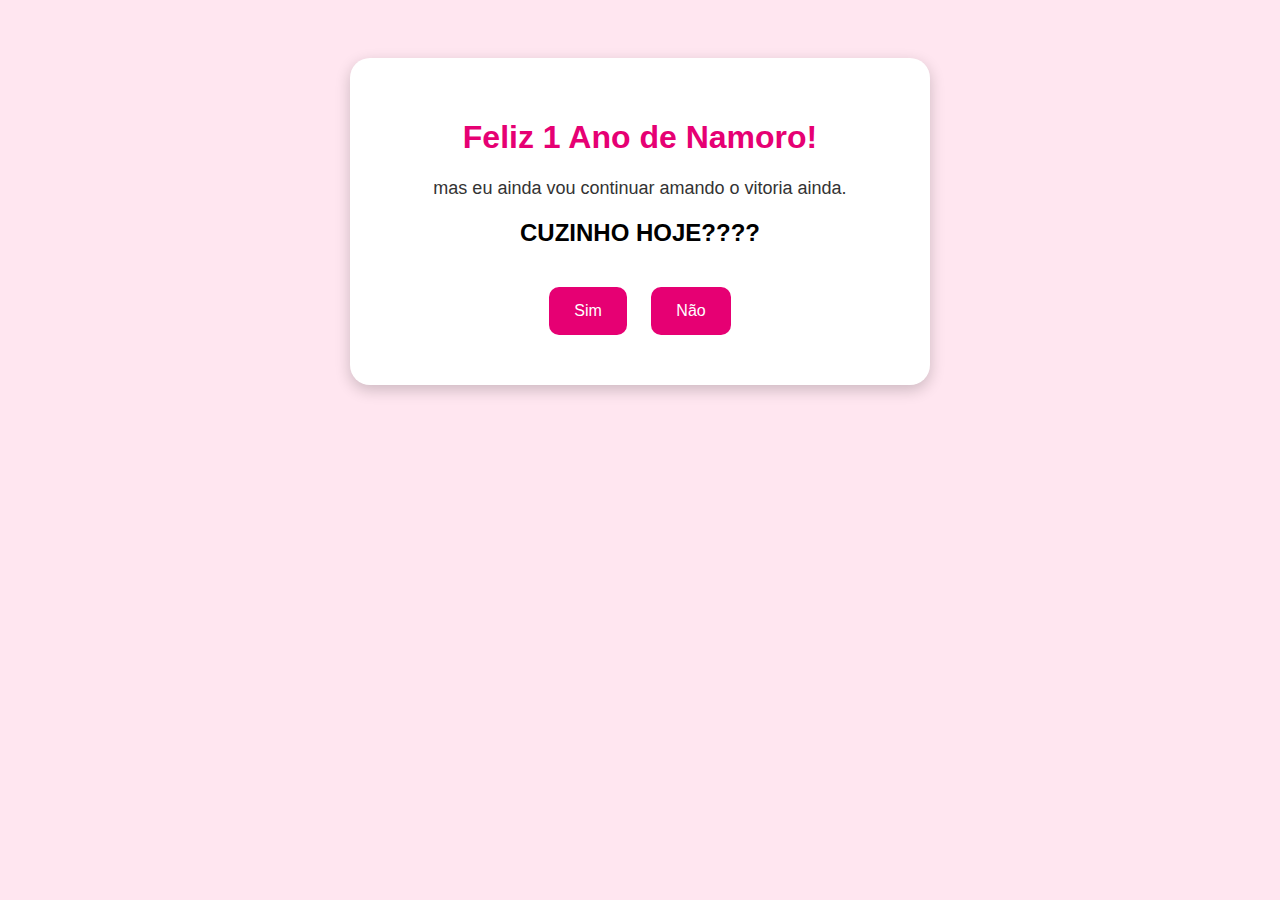
<file: index.html>
<!DOCTYPE html>
<html lang="pt-br">
<head>
  <meta charset="UTF-8">
  <meta name="viewport" content="width=device-width, initial-scale=1.0">
  <title>1 Ano de Nós</title>
  <link rel="stylesheet" href="style.css">
</head>
<body>
  <div class="card">
    <h1>Feliz 1 Ano de Namoro!</h1>
    <p>mas eu ainda vou continuar amando o vitoria ainda.</p>
    <h2>CUZINHO HOJE????</h2>
    <div class="buttons">
      <button class="btn" id="yesBtn">Sim </button>
      <button class="btn" id="noBtn">Não </button>
    </div>
  </div>
  <script src="script.js"></script>
</body>
</html>
</file>
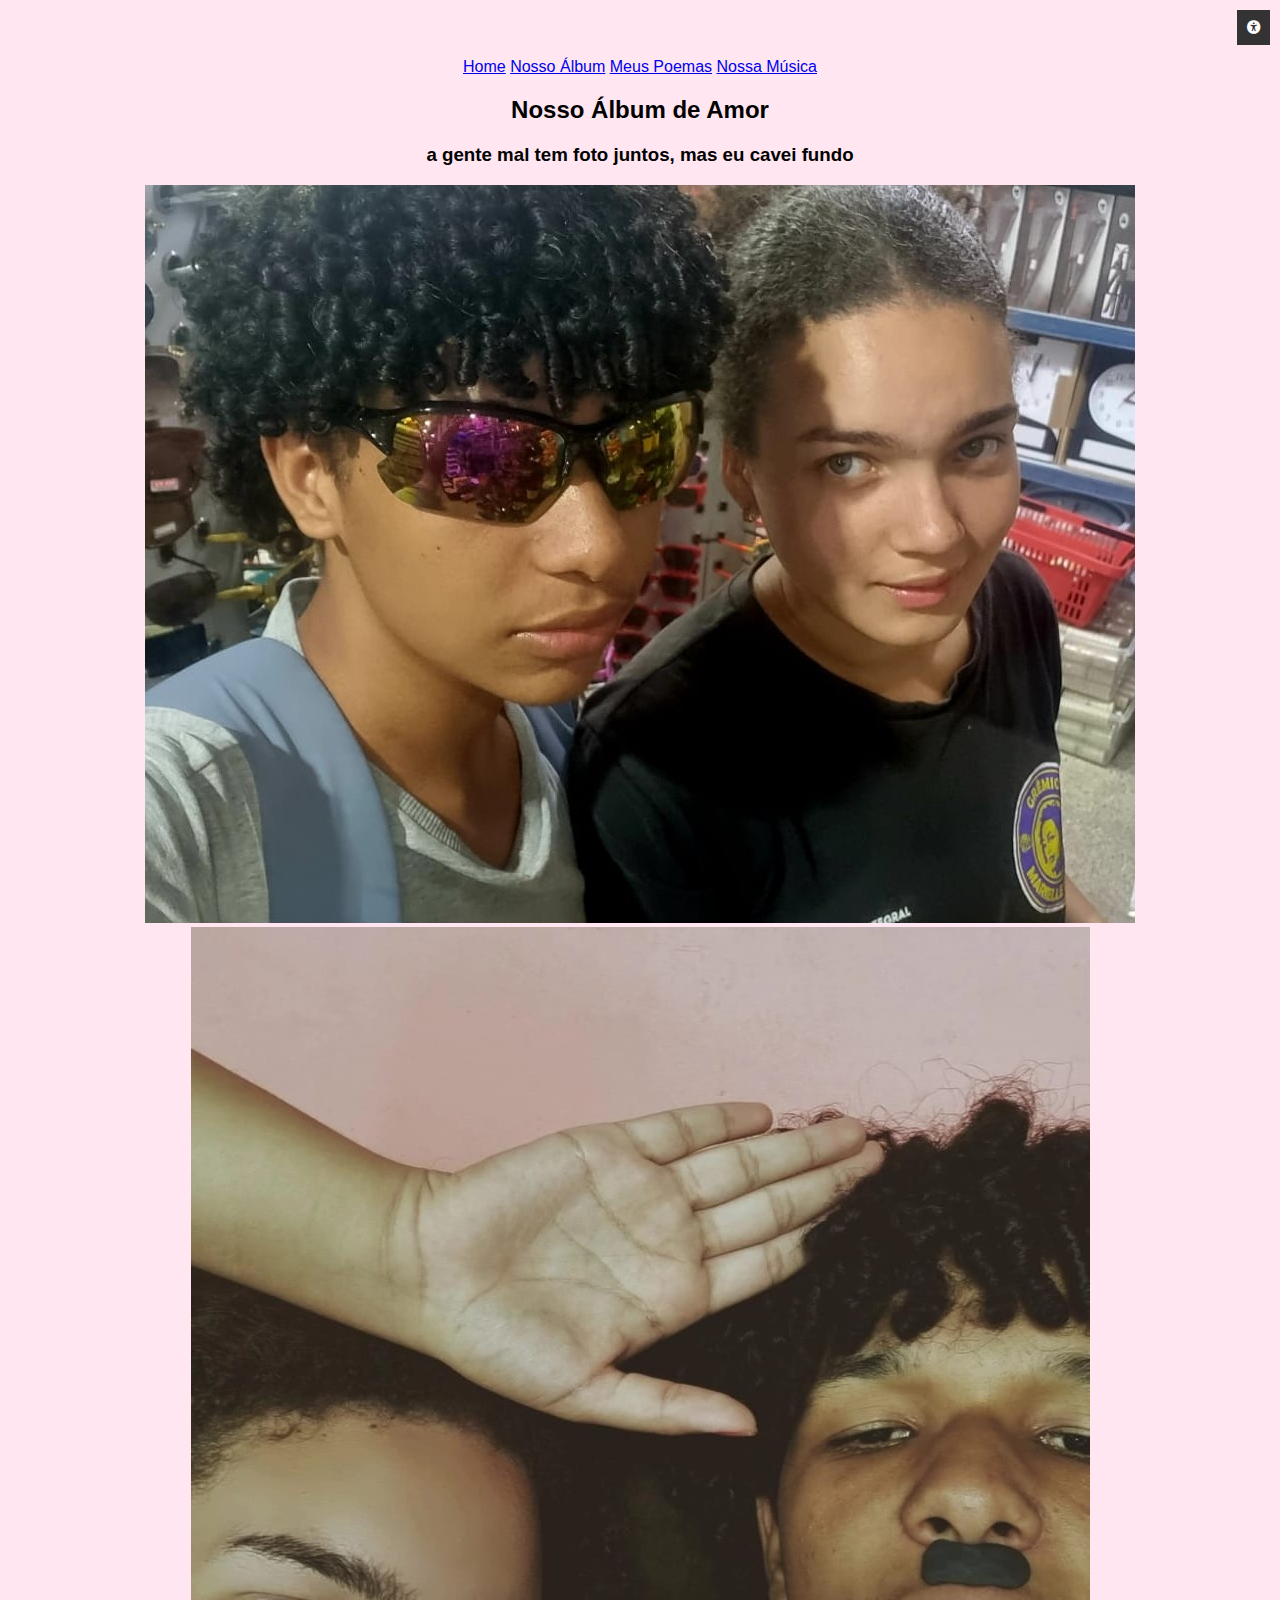
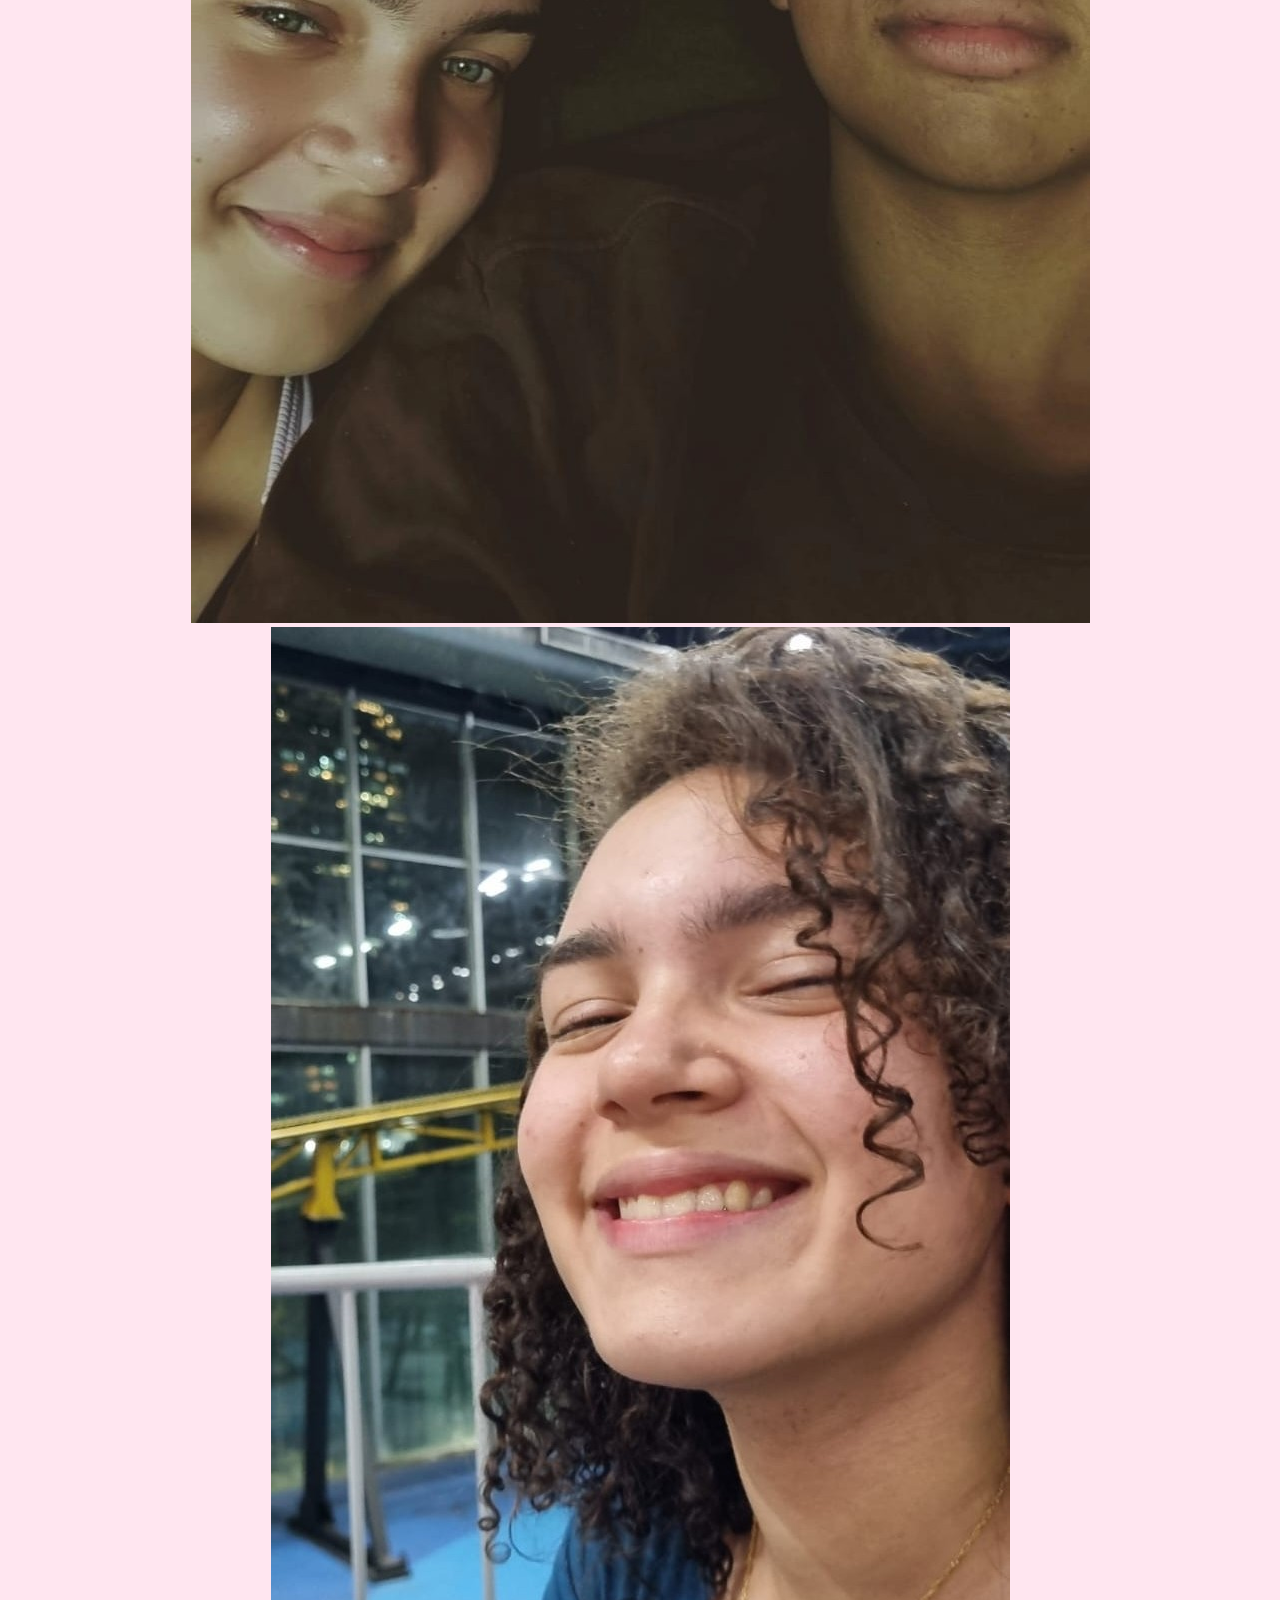
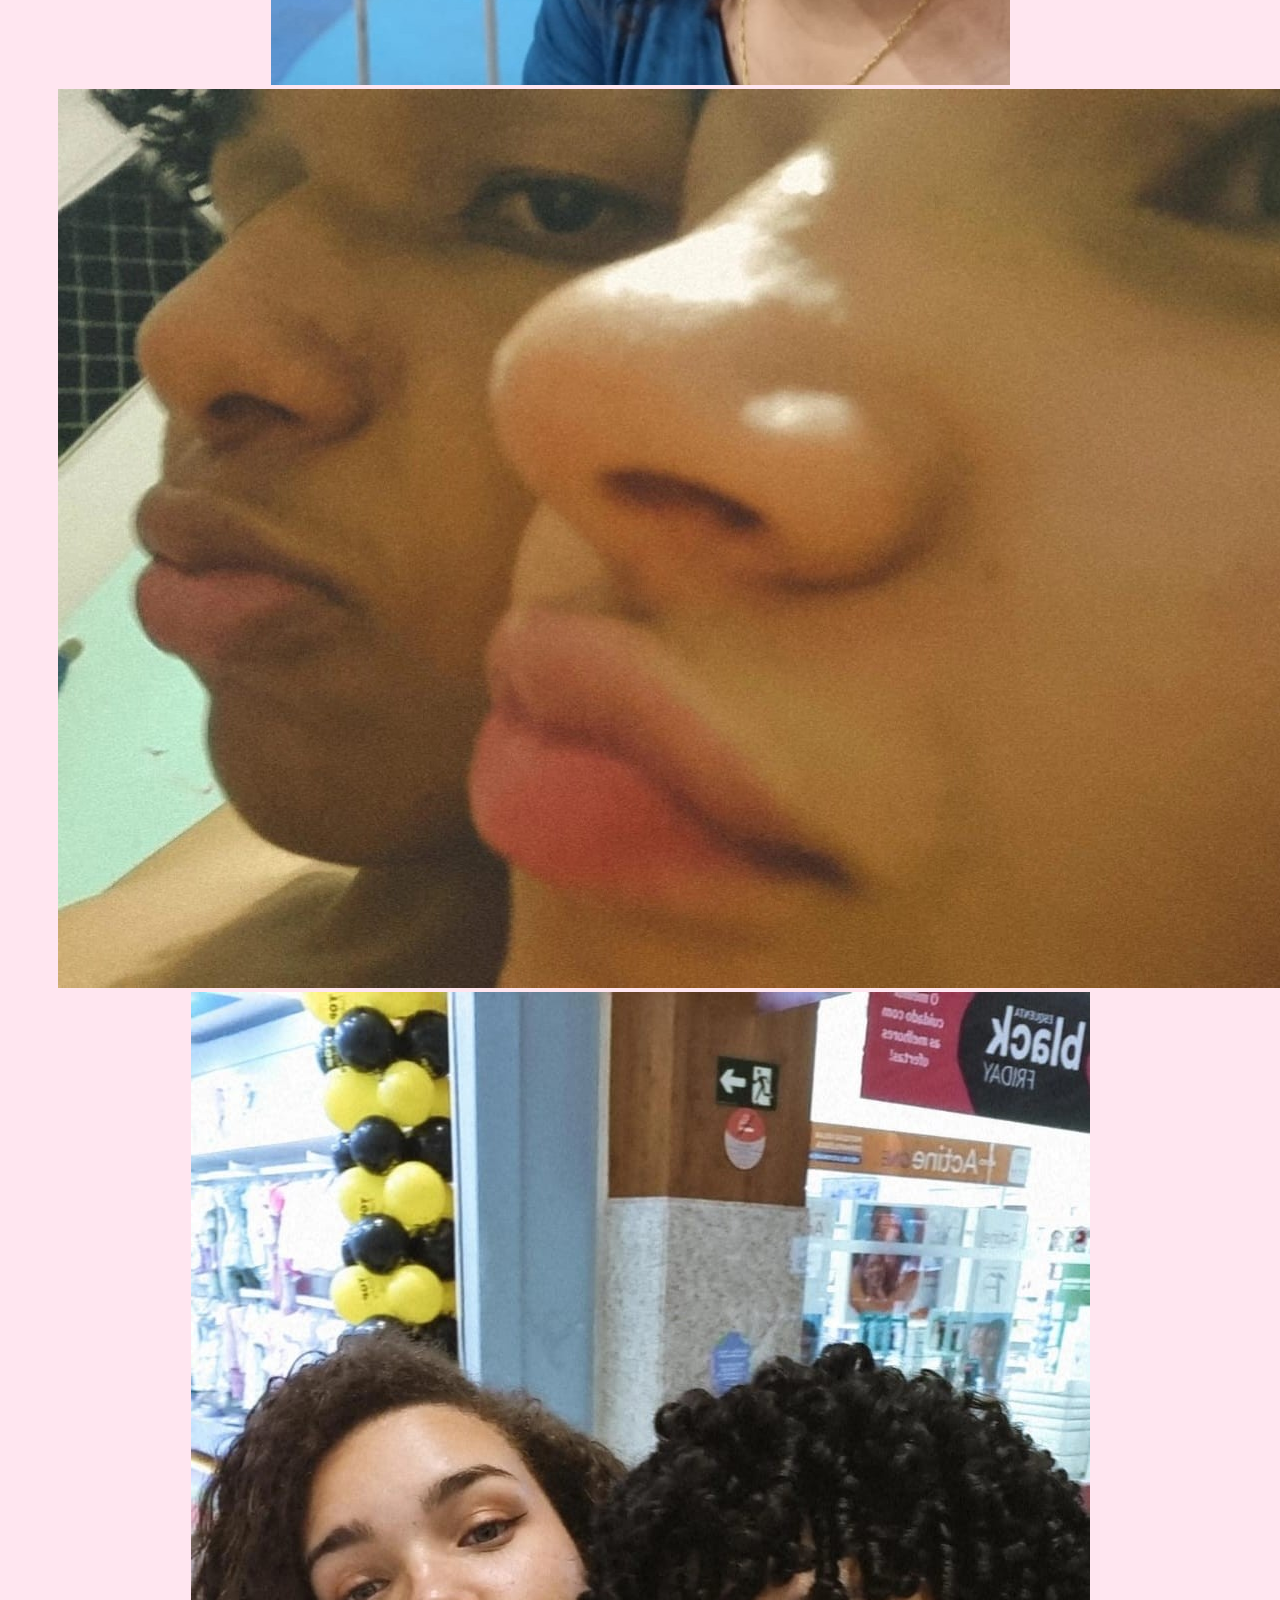
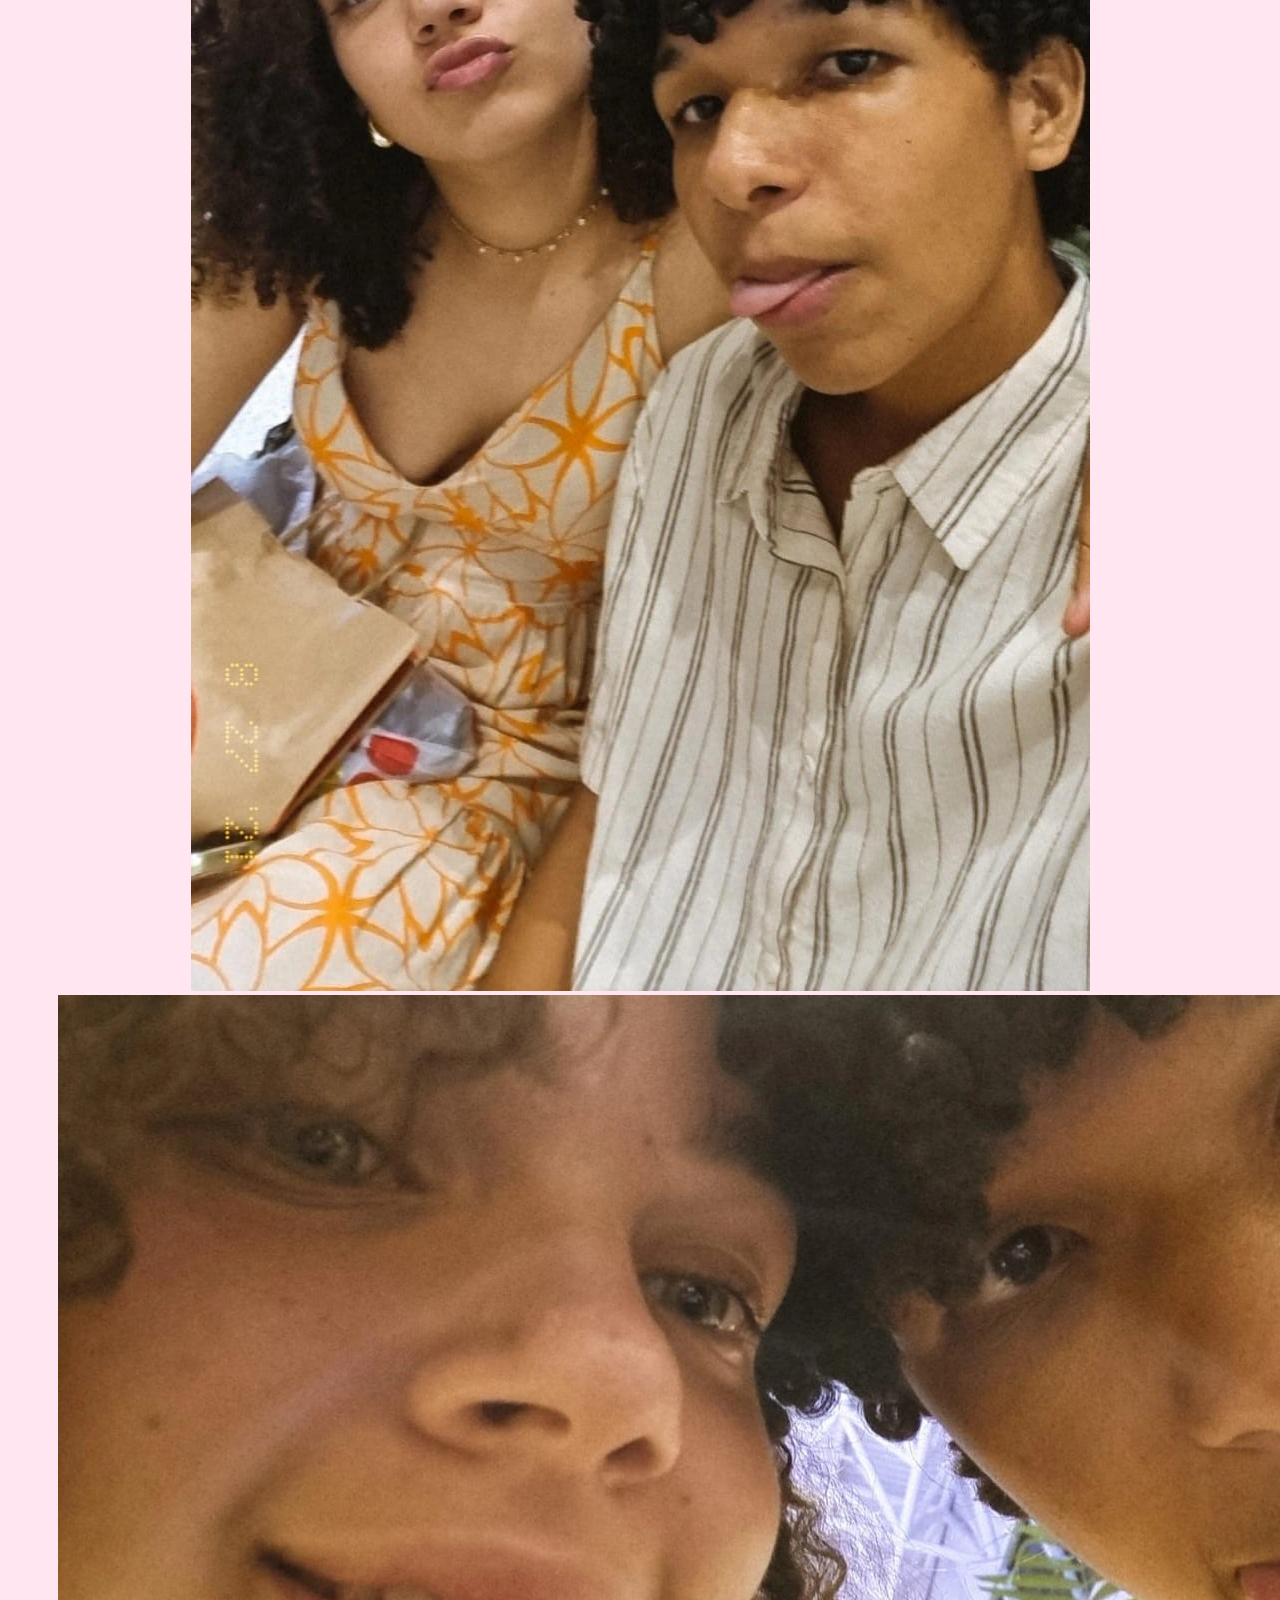
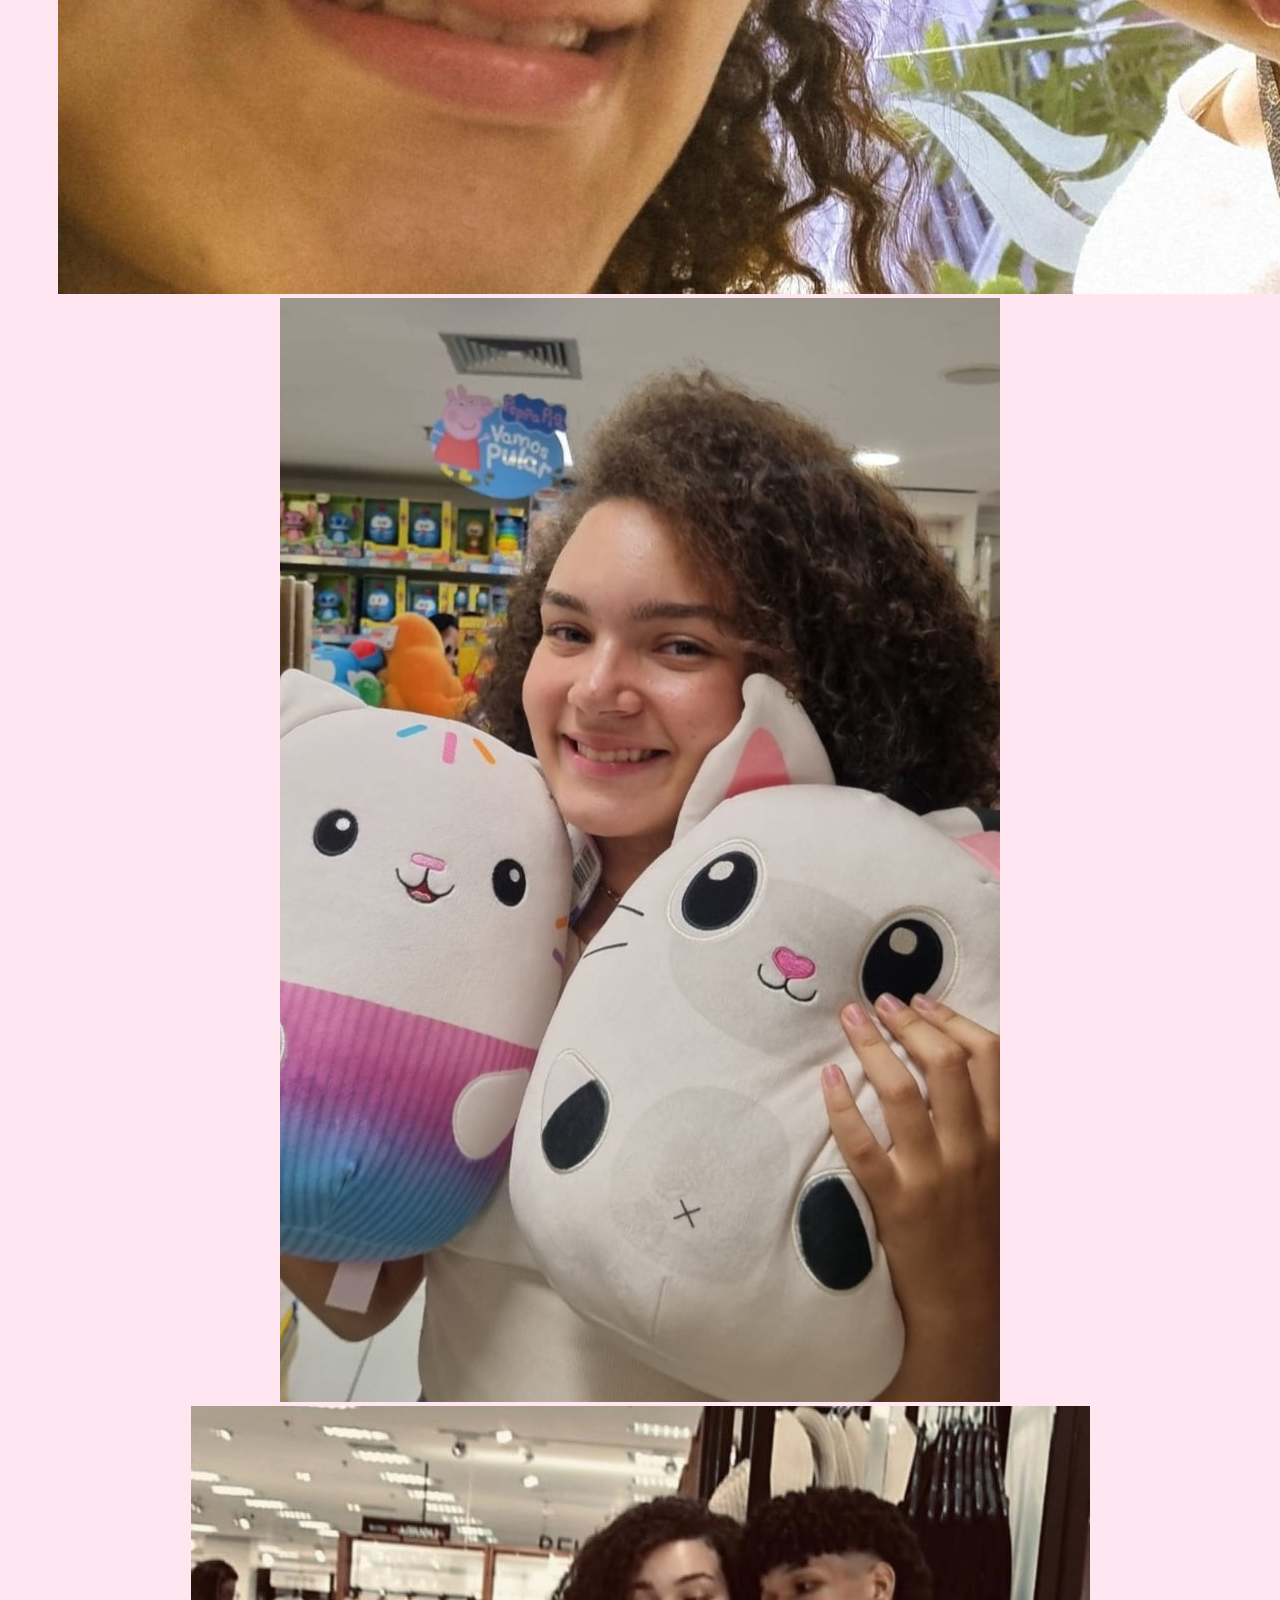
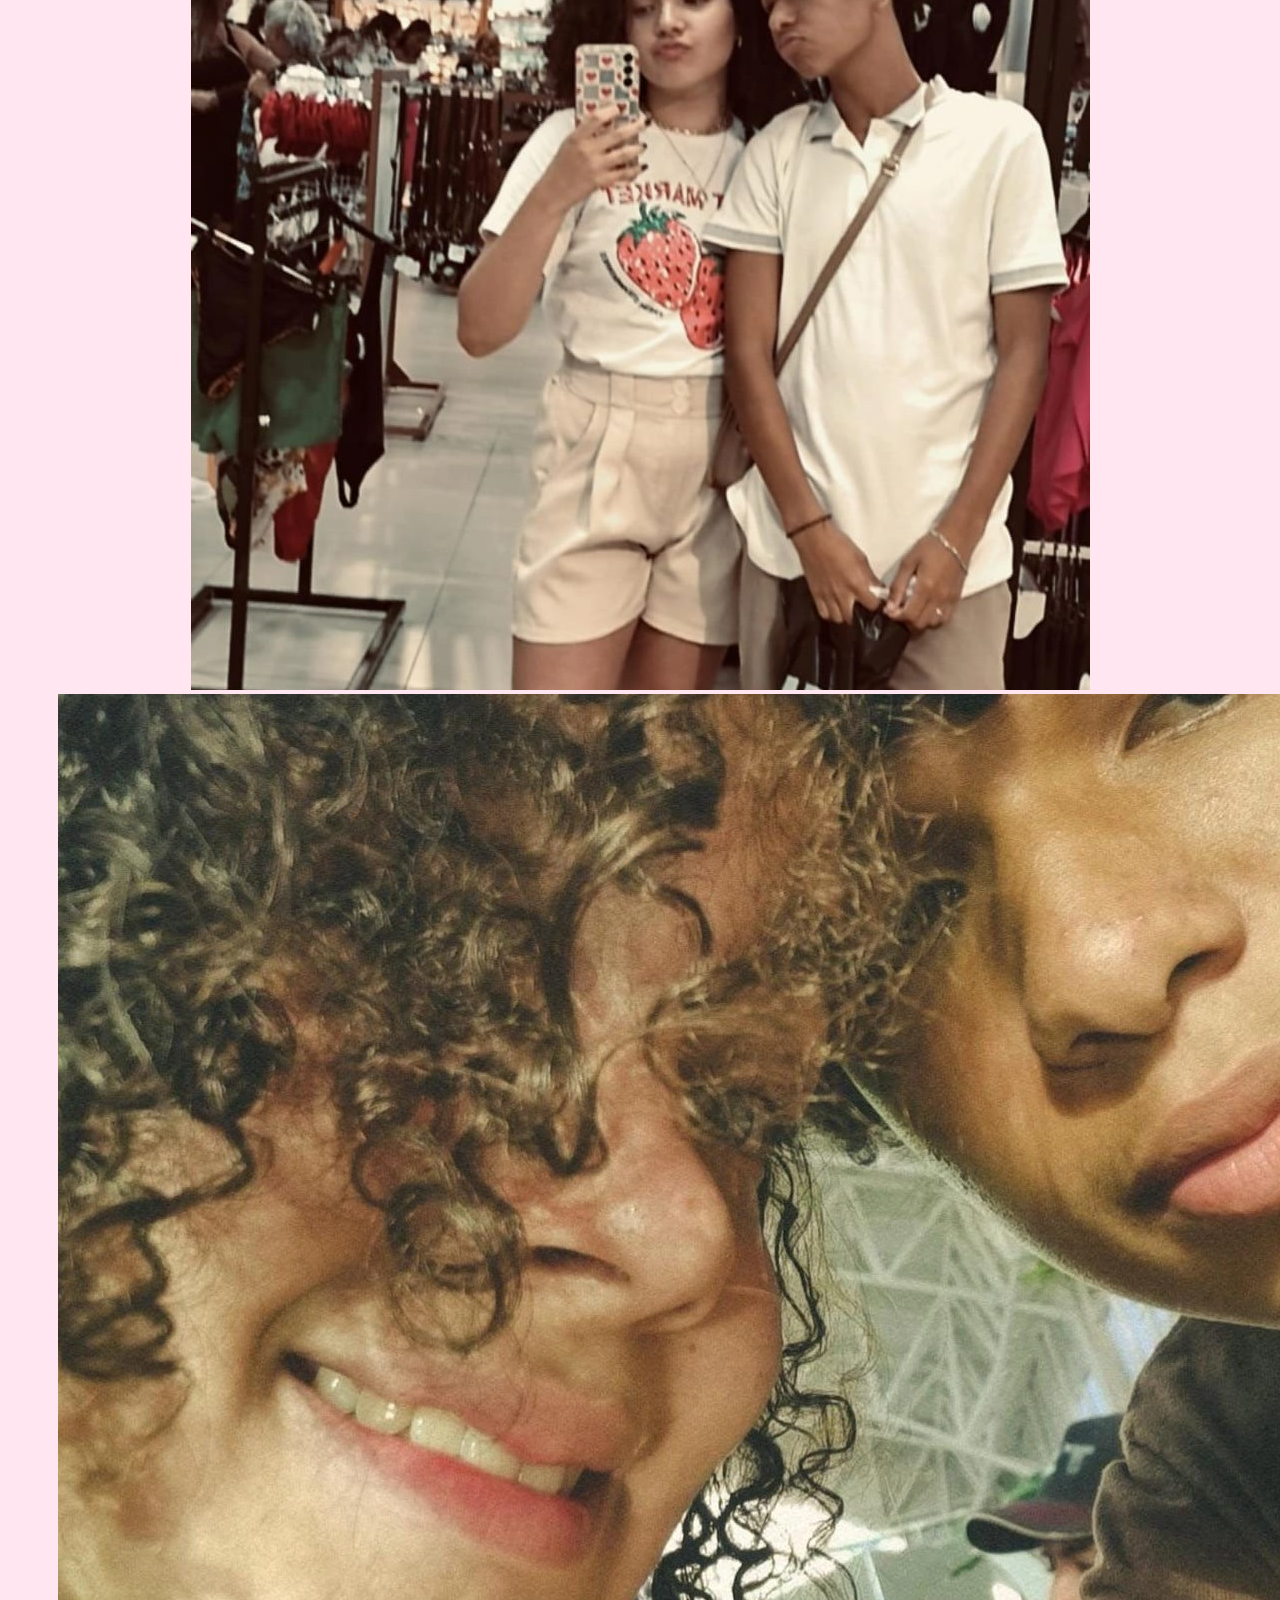
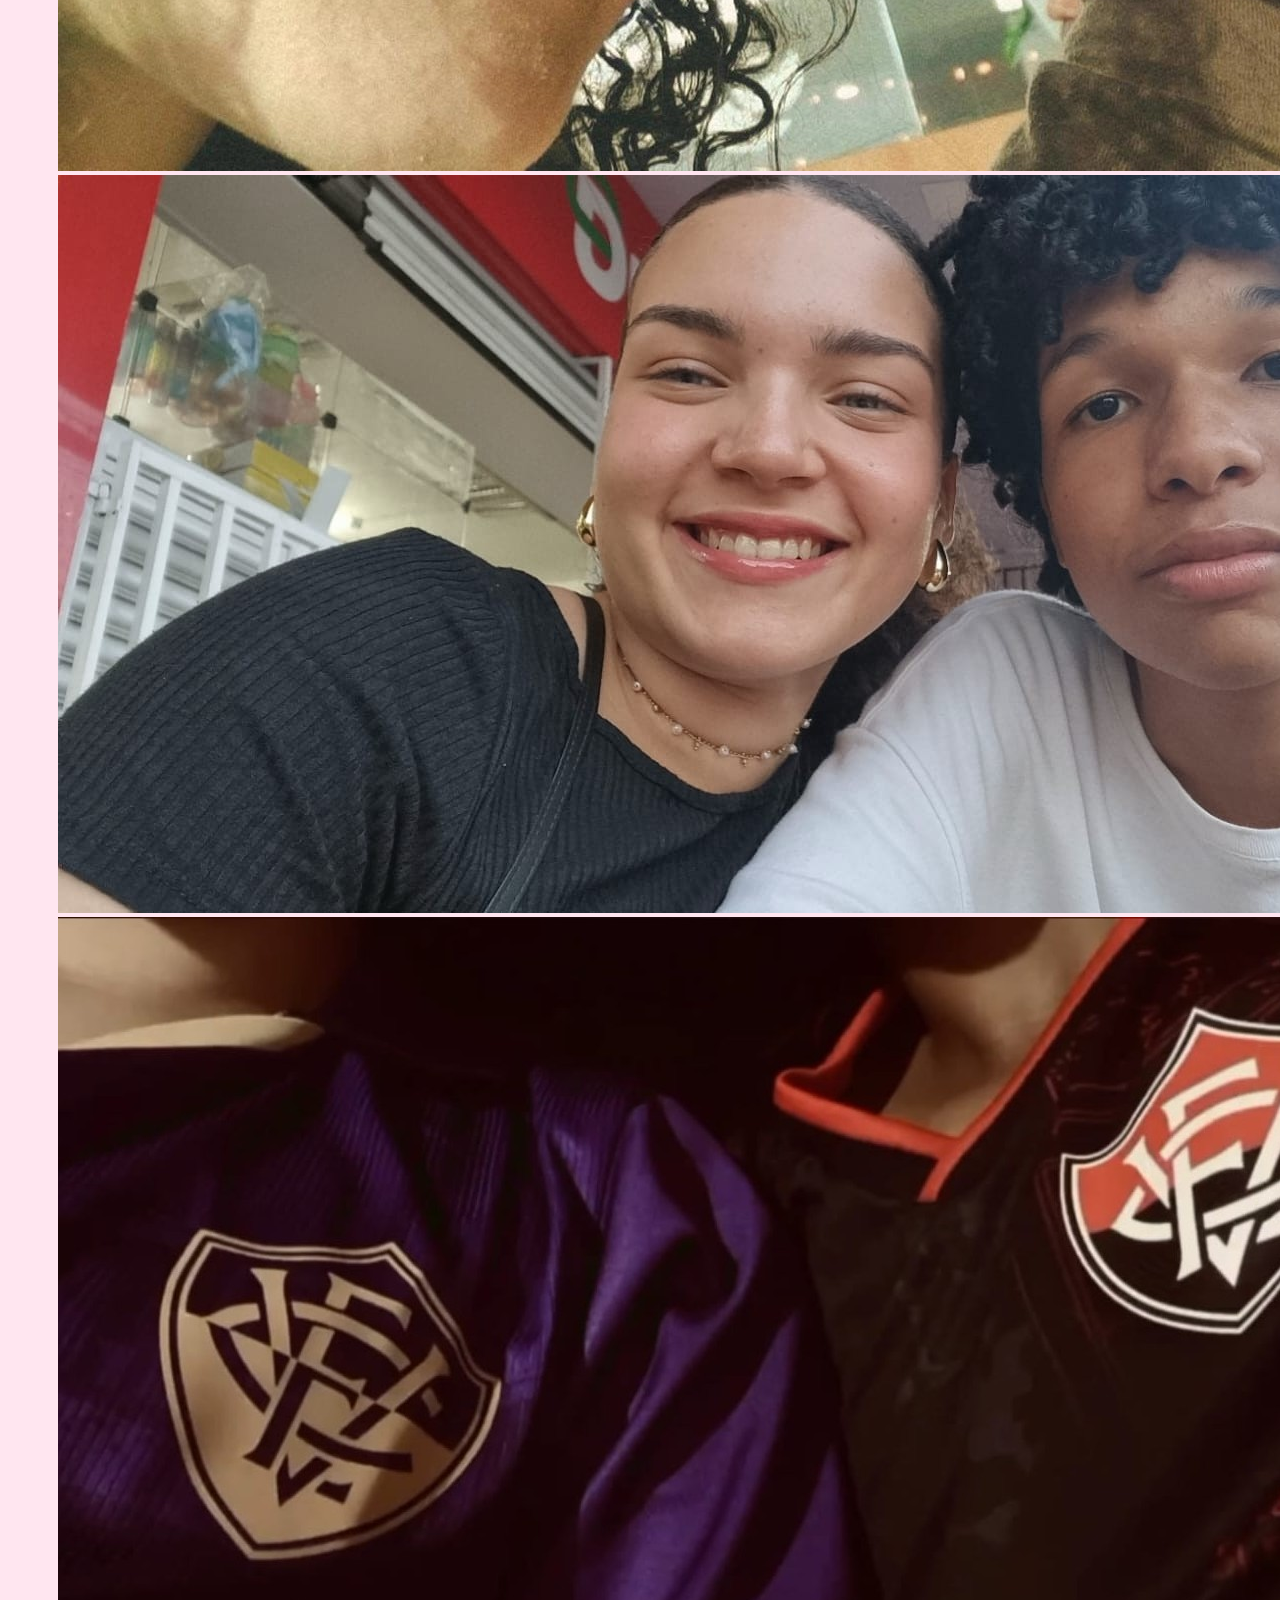
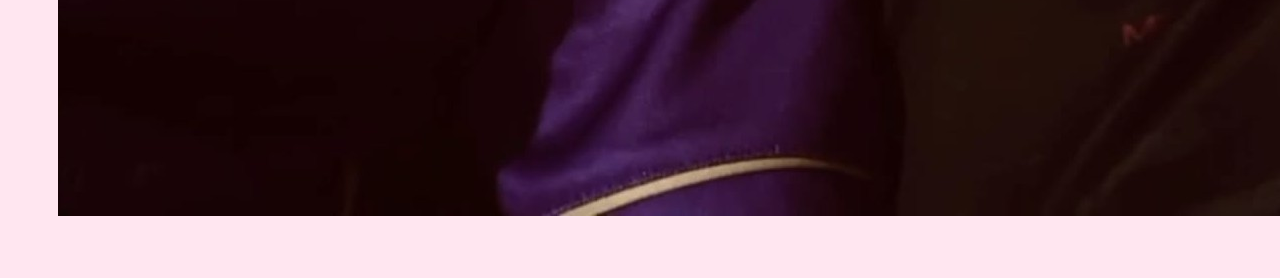
<file: album.html>
<!DOCTYPE html>
<html lang="pt-br">
<head>
    <meta charset="UTF-8">
    <meta name="viewport" content="width=device-width, initial-scale=1.0">
    <title>1 Ano de Amor - [Seu Nome] & [Nome Dela]</title>
    <link rel="stylesheet" href="style.css">
    <link rel="stylesheet" href="acess.css">
    <link rel="stylesheet" href="https://cdnjs.cloudflare.com/ajax/libs/font-awesome/6.5.0/css/all.min.css">

    <link href="https://fonts.googleapis.com/css2?family=Dancing+Script:wght@700&family=Montserrat:wght@400;600&display=swap" rel="stylesheet">
</head>
<body>
    <button id="btn-acessibilidade">
        <i class="fas fa-universal-access"></i> 
      </button>
      
    
    

    <nav class="love-nav">
        <a href="index.html">Home</a>
        <a href="album.html">Nosso Álbum</a>
        <a href="poems.html">Meus Poemas</a>
        <a href="music.html">Nossa Música</a>
    </nav>

    <main class="album-container">
        <h2>Nosso Álbum de Amor</h2>
        <h3>a gente mal tem foto juntos, mas eu cavei fundo</h3>
        
        <div class="album-grid">
            <div class="album-item">
                <img src="9i.jpg" alt="Primeiro encontro">
            
            </div>
            <div class="album-item">
                <img src="12i.jpg" alt="Primeiro beijo">
            </div>
            <div class="album-item">
                <img src="11i.jpg" alt="Primeiro beijo">
            </div>
            <div class="album-item">
                <img src="10i.jpg" alt="Primeiro beijo">
            
            </div>
            <div class="album-item">
                <img src="8i.jpg" alt="Primeiro beijo">
            </div>
            <div class="album-item">
                <img src="7i.jpg" alt="Primeiro beijo">
            </div>
            <div class="album-item">
                <img src="6i.jpg" alt="Primeiro beijo">  </div>
                <div class="album-item">
                    <img src="5i.jpg" alt="Primeiro beijo">
                </div>
                <div class="album-item">
                    <img src="4i.jpg" alt="Primeiro beijo">
                </div>
                <div class="album-item">
                    <img src="3i.jpg" alt="Primeiro beijo">
                </div>
                <div class="album-item">
                    <img src="2.jpg" alt="Primeiro beijo">
                </div>
            </div>

        </div>
        </div>
    </main>
    
    <script>
        document.getElementById('btn-acessibilidade').addEventListener('click', function() {
          document.body.classList.toggle('alto-contraste');
        });
      </script>
      
</body>
</html>
</file>
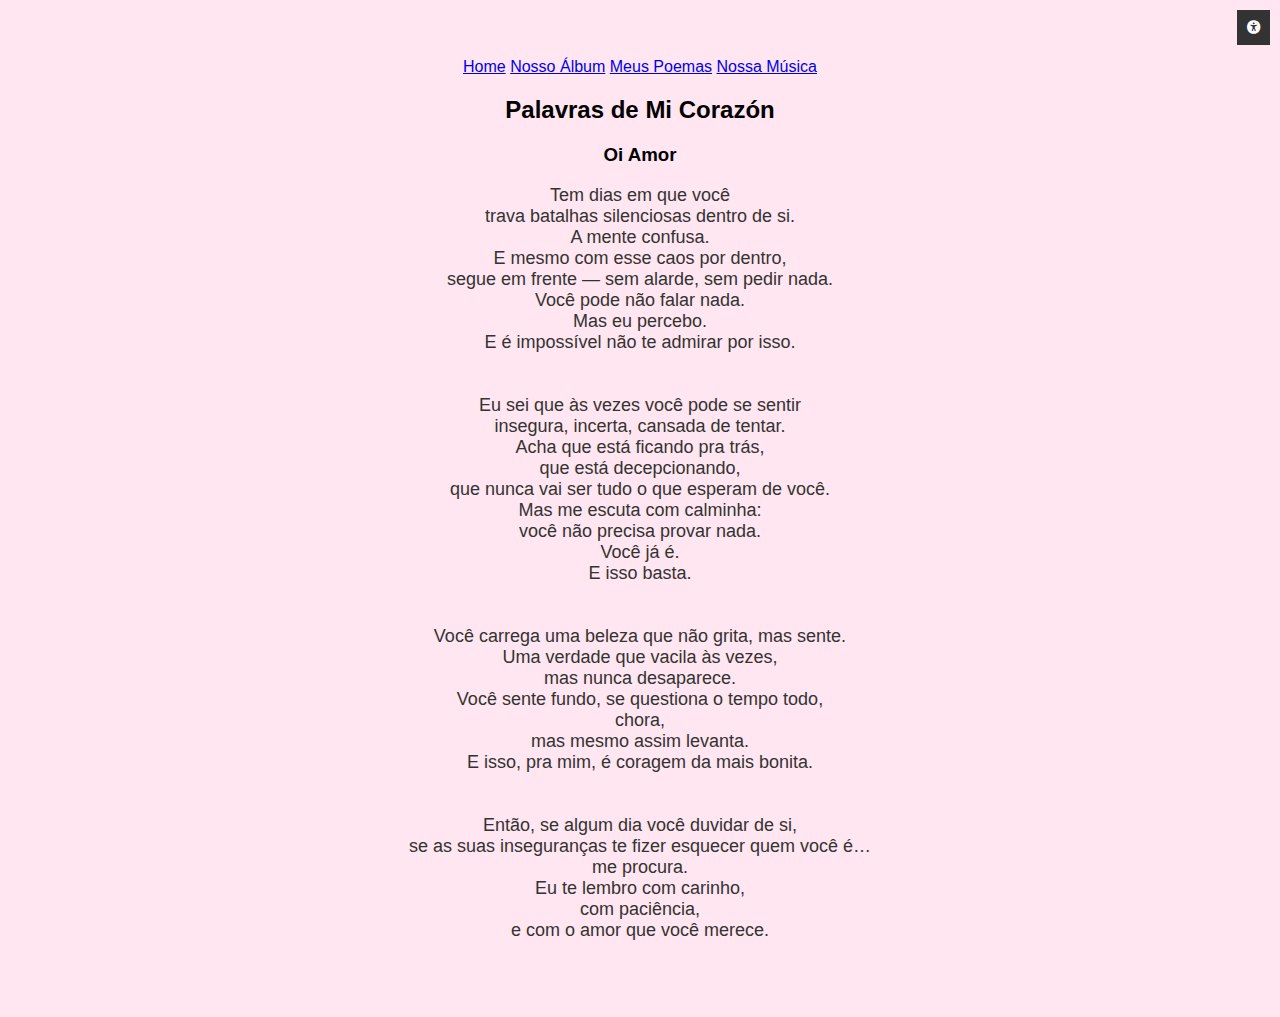
<file: poems.html>
<!DOCTYPE html>
<html lang="pt-br">
<head>
    <meta name="viewport" content="width=device-width, initial-scale=1.0">
    <title>1 Ano </title>
    <link rel="stylesheet" href="style.css">
    <link rel="stylesheet" href="acess.css">
    <link rel="stylesheet" href="https://cdnjs.cloudflare.com/ajax/libs/font-awesome/6.5.0/css/all.min.css">

    <link href="https://fonts.googleapis.com/css2?family=Dancing+Script:wght@700&family=Montserrat:wght@400;600&display=swap" rel="stylesheet">
</head>
<body>
    <button id="btn-acessibilidade">
        <i class="fas fa-universal-access"></i>
      </button>
      
    

    <nav class="love-nav">
        <a href="index.html">Home</a>
        <a href="album.html">Nosso Álbum</a>
        <a href="poems.html">Meus Poemas</a>
        <a href="music.html">Nossa Música</a>
    </nav>

    <main class="poems-container">
        <h2>Palavras de Mi Corazón</h2>
        
        <div class="poem-box">
            <h3>Oi Amor</h3>
            <p>Tem dias em que você<br>
                trava batalhas silenciosas dentro de si.<br>
                A mente confusa.<br>
                E mesmo com esse caos por dentro,<br>
                segue em frente — sem alarde, sem pedir nada.<br>
                Você pode não falar nada.<br>
                Mas eu percebo.<br>
                E é impossível não te admirar por isso.<br>
                <br><br>
                Eu sei que às vezes você pode se sentir<br>
                insegura, incerta, cansada de tentar.<br>
                Acha que está ficando pra trás,<br>
                que está decepcionando,<br>
                que nunca vai ser tudo o que esperam de você.<br>
                Mas me escuta com calminha:<br>
                você não precisa provar nada.<br>
                Você já é.<br>
                E isso basta.<br>
                <br><br>
                Você carrega uma beleza que não grita, mas sente.<br>
                Uma verdade que vacila às vezes,<br>
                mas nunca desaparece.<br>
                Você sente fundo, se questiona o tempo todo,<br>
                chora,<br>
                mas mesmo assim levanta.<br>
                E isso, pra mim, é coragem da mais bonita.<br>
                <br><br>
                Então, se algum dia você duvidar de si,<br>
                se as suas inseguranças te fizer esquecer quem você é…<br>
                me procura.<br>
                Eu te lembro com carinho,<br>
                com paciência,<br>
                e com o amor que você merece.<br>
                </p>
        </div>
        
        
      
       
    </main>
    <script>
        document.getElementById('btn-acessibilidade').addEventListener('click', function() {
          document.body.classList.toggle('alto-contraste');
        });
      </script>
      
</body>
</html>
</file>
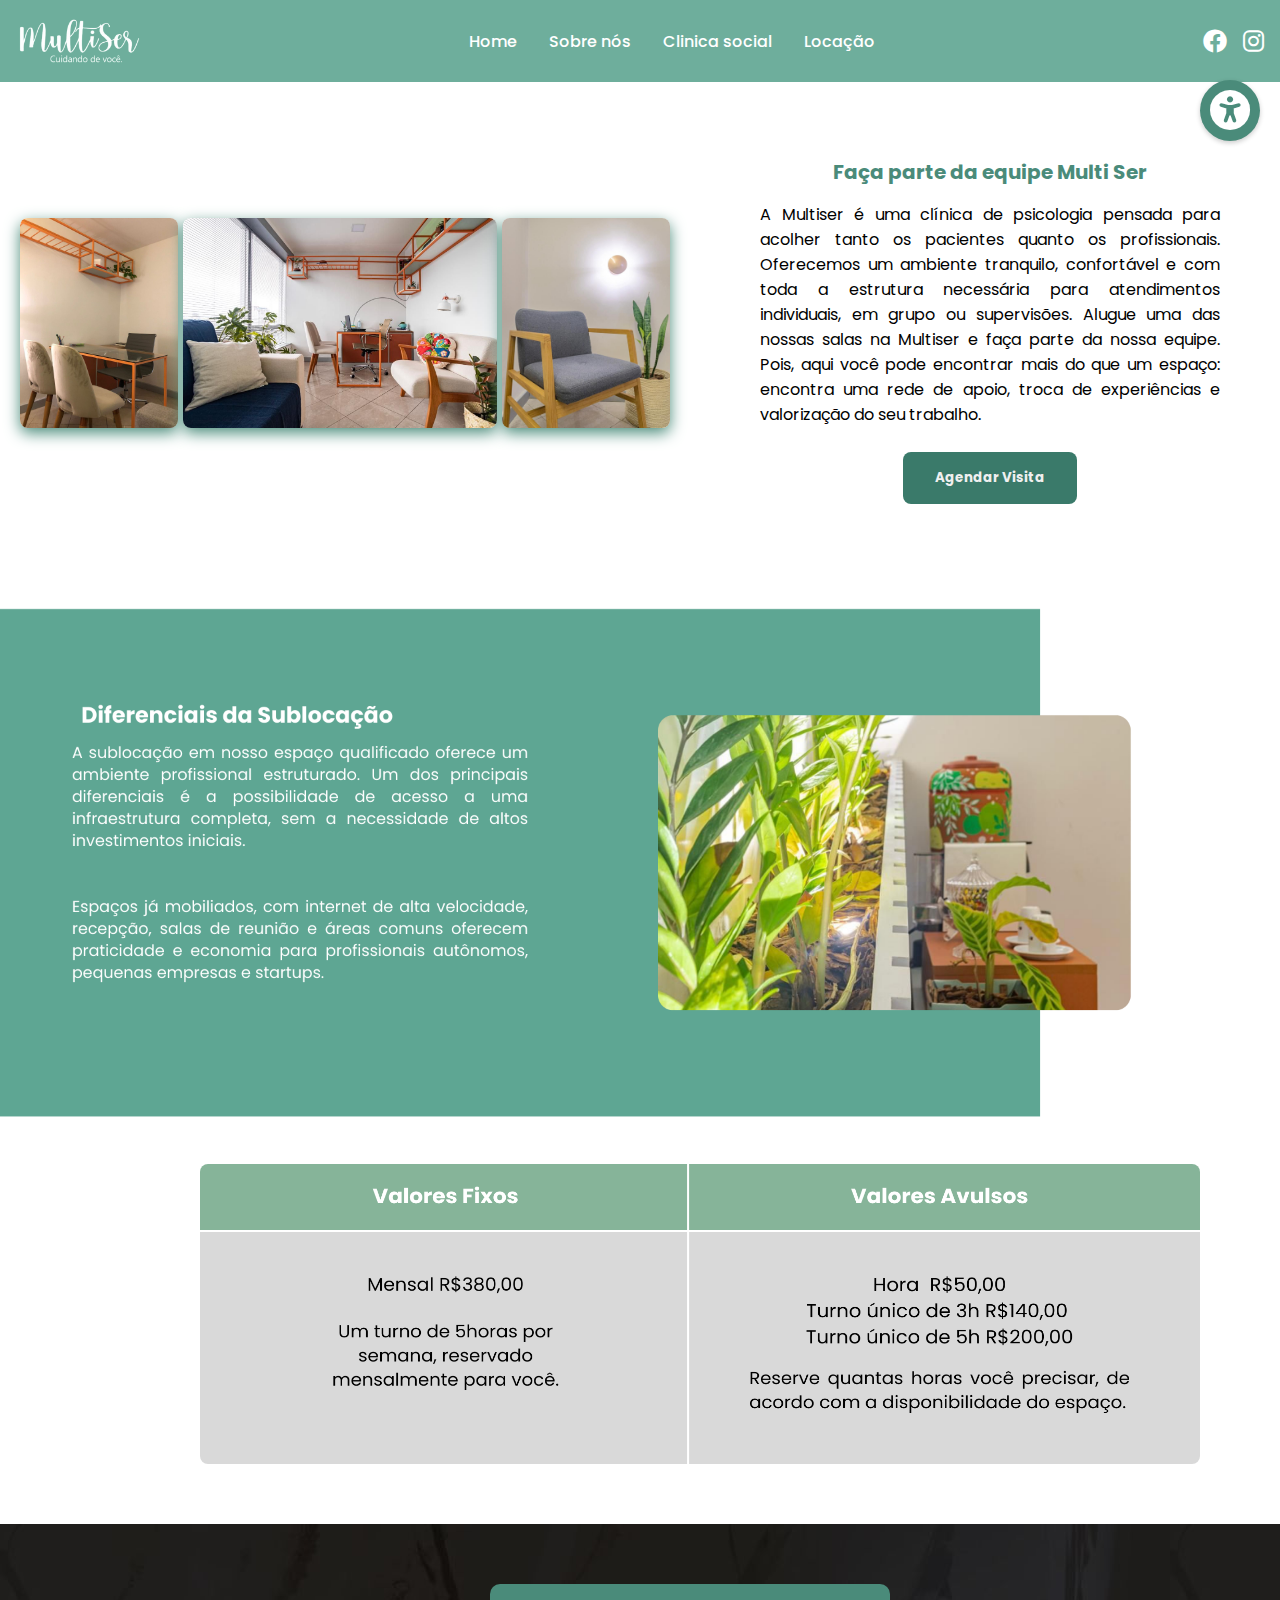
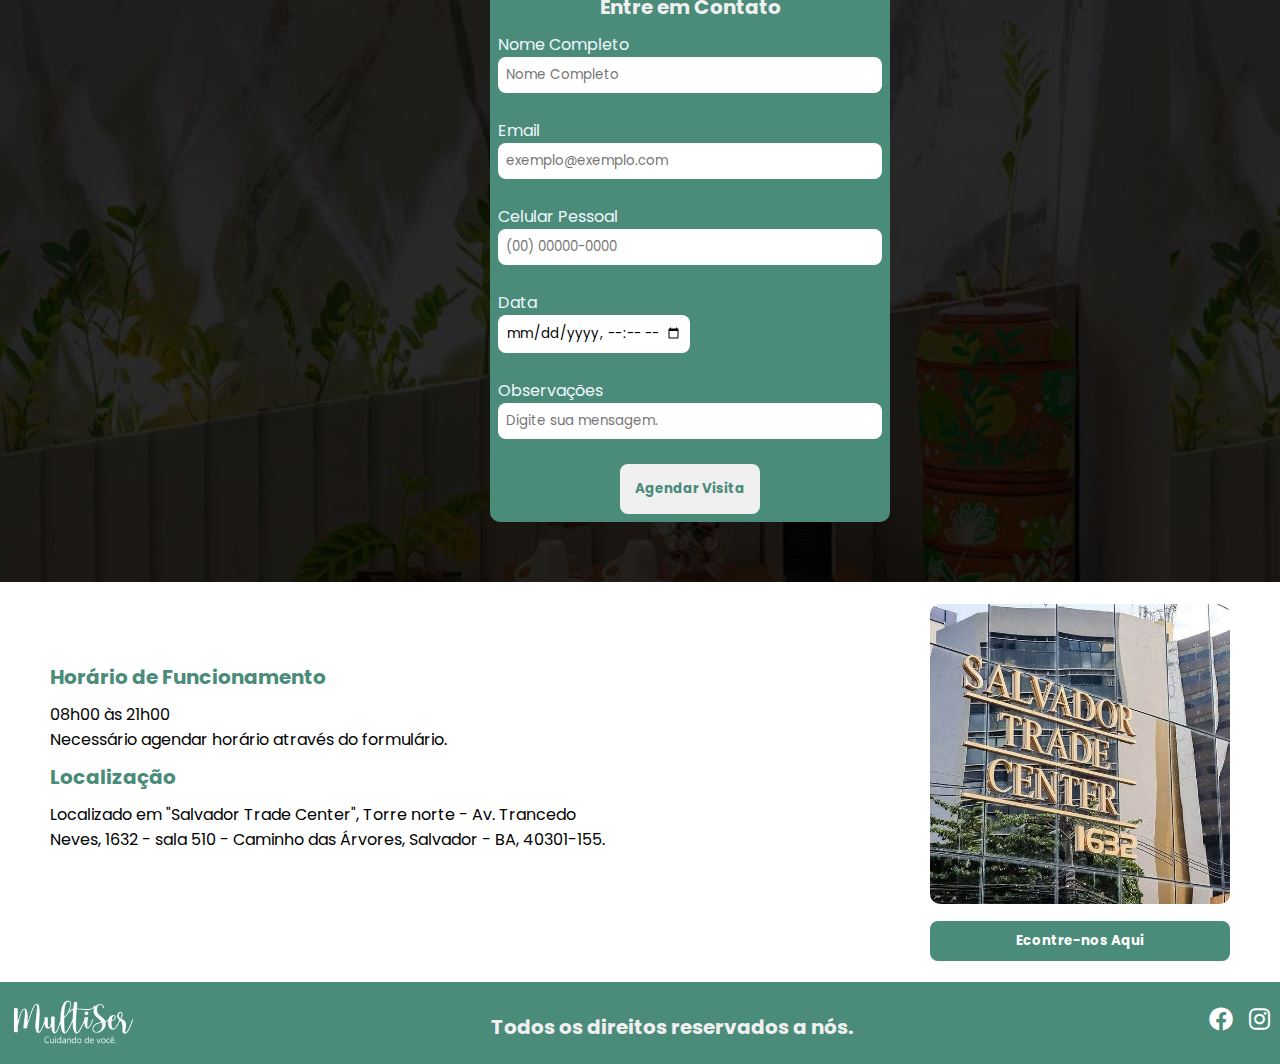
<file: html/locacao/locacao.html>
<!DOCTYPE html>
<html lang="pt-br">

<head>
    <meta charset="UTF-8">
    <meta name="viewport" content="width=device-width, initial-scale=1.0">
    <link rel="stylesheet" href="/css/loca.css">
    <link rel="stylesheet" href="/css/style.css">
    <link rel="stylesheet" href="https://cdnjs.cloudflare.com/ajax/libs/font-awesome/6.0.0/css/all.min.css">
    <script src="/javascript/locacao.js"></script>
    <title>Locação</title>
</head>

<body>
    <!-- Barra de Navegação -->
    <header>
        <nav>
            <img src="/img/logo_verde-removebg-preview (1) (1).png" alt="logo Multi Ser">
            <ul class="links">
                <a href="../../index.html">
                    <li>Home</li>
                </a>
                <a href="../sobreNos/sobreNos.html">
                    <li>Sobre nós</li>
                </a>
                <a href="../clinicaSocial/clinicaSocial.html">
                    <li>Clinica social</li>
                </a>
                <a href="locacao.html">
                    <li>Locação</li>
                </a>
            </ul>
            <ul class="icons a">
                <a href="https://web.facebook.com/multiser.clinica/ " target="_blank">
                    <li><i class="fab fa-facebook"></i></li>
                </a>
                <a href="https://www.instagram.com/multiser.clinica/" target="_blank">
                    <li><i class="fab fa-instagram"></i></li>
                </a>
            </ul>
        </nav>
    </header>

    <!-- Botão de Acessibilidade -->
    <a href="locacaoAss.html">
        <button class="botao-acessibilidade" title="Acessibilidade" aria-label="Botão de acessibilidade">
            <i class="fas fa-universal-access"></i>
        </button>
    </a>

    <script>
        document.addEventListener('DOMContentLoaded', function () {
            const botaoAcessibilidade = document.querySelector('.botao-acessibilidade');
            const body = document.body;

            botaoAcessibilidade.addEventListener('click', function () {
                // Alterna entre fonte normal e maior
                body.classList.toggle('fonte-maior');

                // Alterna entre contraste normal e alto
                body.classList.toggle('contraste-alto');

                // Atualiza o título do botão para indicar o estado atual
                if (body.classList.contains('fonte-maior') || body.classList.contains('contraste-alto')) {
                    botaoAcessibilidade.setAttribute('title', 'Desativar recursos de acessibilidade');
                } else {
                    botaoAcessibilidade.setAttribute('title', 'Ativar recursos de acessibilidade');
                }
            });
        });
    </script>



    <!-- Texto Introdutivo -->

    <section>

        <div class="location-intro">
            <div id="img-intro">
                <img id="img1" src="/img/sala2.jpg">
                <img id="img2" src="/img/sala1.jpg">
                <img id="img3" src="/img/sala3.jpg" alt="Imagem3">
            </div>

            <div id="text-intro">
                <h2 id="title-intro">Faça parte da equipe Multi Ser</h2>
                <p id="parag-text-intro">A Multiser é uma clínica de psicologia pensada para acolher tanto os pacientes
                    quanto os profissionais. Oferecemos um ambiente tranquilo, confortável e com
                    toda a estrutura necessária para atendimentos individuais, em grupo ou supervisões.
                    Alugue uma das nossas salas na Multiser e faça parte da nossa equipe.
                    Pois, aqui você pode encontrar mais do que um espaço: encontra uma rede de apoio, troca de
                    experiências e
                    valorização do seu trabalho.
                </p><br>

                <div class="button-agendar">
                    <a href="https://heylink.me/multiser"><button id="button-agendar">Agendar Visita</button></a>
                </div>
            </div>

        </div>

        <script>

        </script>

    </section>


    <!-- Valores -->

    <section>

        <div class="img-tabela">
            <img src="/img/diferencial da sublocacao.png" alt="texto" id="img-text-dif">
            <img src="/img/tabela de valores.png" alt="tabela" id="img-tab-dif">
        </div>

    </section>


    <!-- Agendamento -->

    <section class="section-form">
        <div class="container1">


            <form id="form-location">

                <div id="caption-container1">
                    <h2 id="caption-container1">Entre em Contato</h2>
                </div>

                <label for="name">Nome Completo</label>
                <input type="text" id="name-form" name="name" placeholder="Nome Completo" required> <br>

                <label for="email">Email</label>
                <input type="email" id="email-form" name="email" placeholder="exemplo@exemplo.com" required> <br>

                <label for="phone">Celular Pessoal</label>
                <input type="text" id="number-form" name="phone" placeholder="(00) 00000-0000" required> <br>

                <label for="name">Data</label>
                <input type="datetime-local" id="date-form" name="date-form" placeholder="Date" min="2025-04-24T09:00"
                    max="2025-04-30T16:00" required> <br>

                <label for="name">Observações</label>
                <input type="text" id="obs-form" name="obs-form" placeholder="Digite sua mensagem." required> <br>

                <div class="button-form">
                    <button type="submit" id="button-form">Agendar Visita</button>
                </div>

            </form>

        </div>

    </section>

   <!--Horário de Funcionamento-->

    <article>

        <div class="container2">

            <div id="text-container2">
                <h2>Horário de Funcionamento</h2>
                <p>08h00 às 21h00 <br> Necessário agendar horário através do formulário.</p>

                <h2>Localização</h2>
                <p>Localizado em "Salvador Trade Center", Torre norte - Av. Trancedo Neves, 1632 - sala 510 - Caminho
                    das Árvores, Salvador - BA, 40301-155.</p>
            </div>

            <div id="map-container2">
                <a href="https://www.google.com/maps/place/Cl%C3%ADnica+MultiSer/@-12.9836128,-38.4552771,1337m/data=!3m1!1e3!4m6!3m5!1s0x7161bde1594b32b:0x937b125a62dbcabb!8m2!3d-12.9837322!4d-38.4537316!16s%2Fg%2F11p3hbh9vp?entry=ttu&g_ep=EgoyMDI1MDQyMC4wIKXMDSoASAFQAw%3D%3D"><img id="img-container2" src="/img/locali1.jpg" alt="Mapa"></a>

                <div class="button-locali">
                    <a href="https://www.google.com/maps/place/Cl%C3%ADnica+MultiSer/@-12.9836128,-38.4552771,1337m/data=!3m1!1e3!4m6!3m5!1s0x7161bde1594b32b:0x937b125a62dbcabb!8m2!3d-12.9837322!4d-38.4537316!16s%2Fg%2F11p3hbh9vp?entry=ttu&g_ep=EgoyMDI1MDQyMC4wIKXMDSoASAFQAw%3D%3D"><button id="button-locali">Econtre-nos Aqui</button></a>
                </div>

            </div>

        </div>

    </article>



    <!--Mais informações-->

    <footer>

        <div class="footer">
            <div id="logo-multiser-footer">
                <img id="img-footer" src="/img/logo_verde-removebg-preview (1) (1).png" alt="logo Multi Ser">
            </div>

            <div id="text-footer">
                <h2 id="title-footer">Todos os direitos reservados a nós.</h2>
            </div>

            <div id="icons-footer">
                <ul class="icons">
                    <a href="https://web.facebook.com/multiser.clinica/ " target="_blank">
                        <li><i class="fab fa-facebook"></i></li>
                    </a>
                    <a href="https://www.instagram.com/multiser.clinica/" target="_blank">
                        <li><i class="fab fa-instagram"></i></li>
                    </a>
                </ul>
            </div>

        </div>

    </footer>

</body>

</html>
</file>
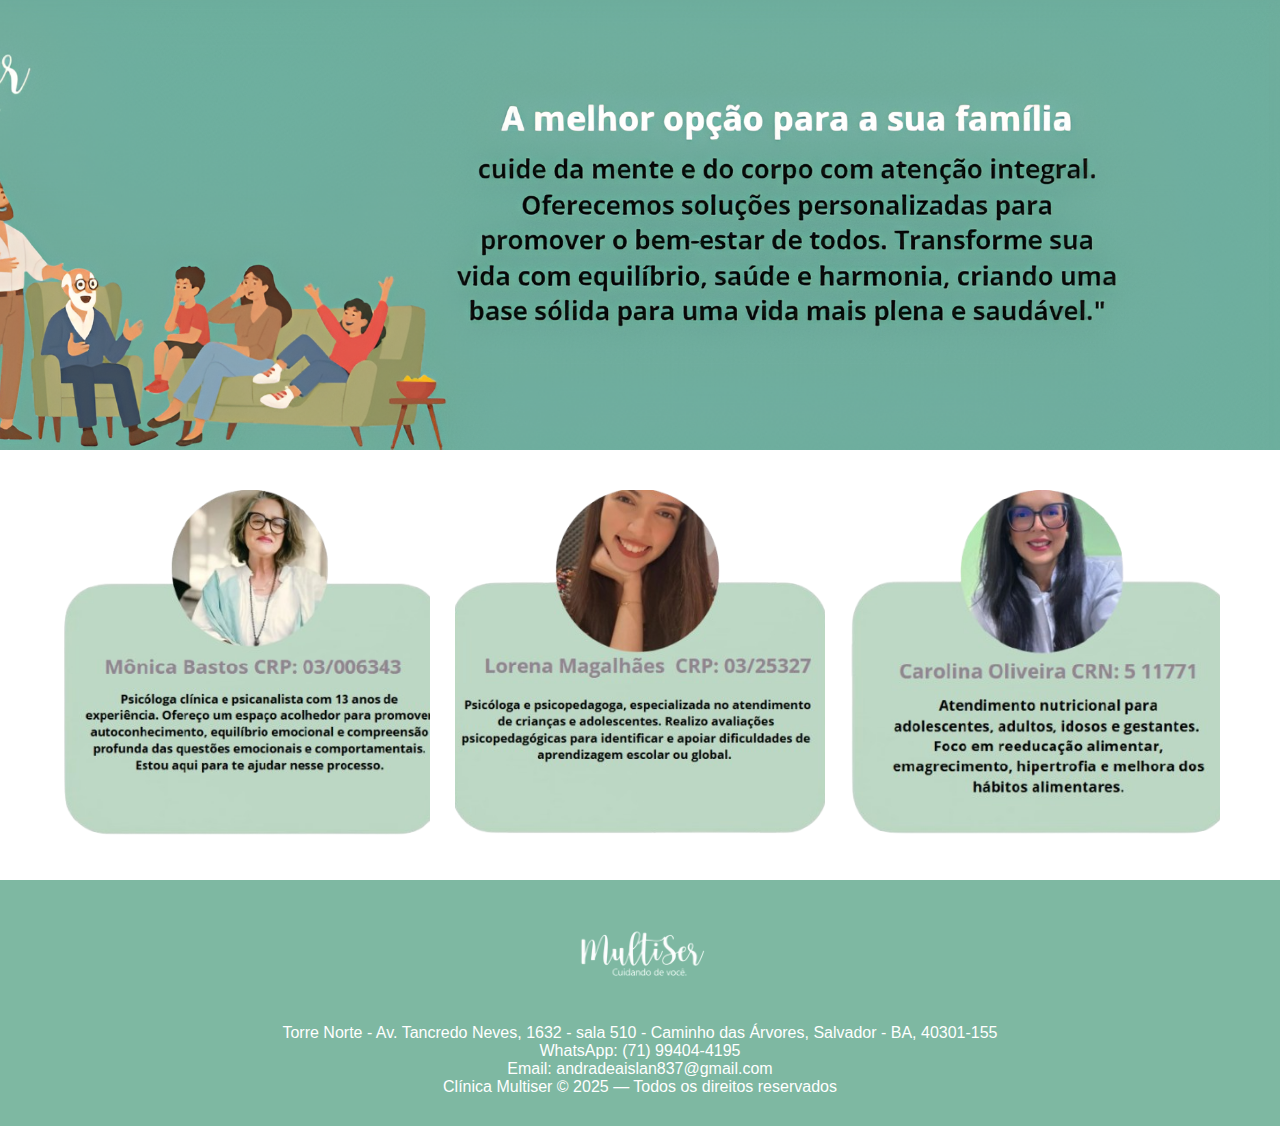
<file: html/SobreNos/sobreNos.html>
<!DOCTYPE html>
<html lang="pt-br">
<head>
  <meta charset="UTF-8">
  <meta name="viewport" content="width=device-width, initial-scale=1.0">
  <title>Clínica Multiser</title>
  <link rel="stylesheet" href="Sn.css">
</head>
<body>
  <header>
    <div class="top-banner">
      <img src="bannerhd.png" alt="Clínica Multissaúde">
    </div>
  </header>

  <main>
    <div class="team-grid">
      <a href="https://www.instagram.com/ciclicidade.feminina/?hl=pt" class="team-card" target="_blank" rel="noopener">
        <img src="psicologa1-removebg-preview.png" alt="Psicóloga Mônica" class="original">
        <img src="psicologa1comlogo.png" alt="Instagram @ciclicidade.feminina
        " class="hover-img">
      </a>

      <a href="https://www.instagram.com/lorenamagalhaes.psi/?hl=pt" class="team-card" target="_blank" rel="noopener">
        <img src="psicologa2-removebg-preview.png" alt="Psicóloga Lorena" class="original">
        <img src="psicologa2comlogo.png" alt="Instagram @lorenamagalhaes.psi" class="hover-img">
      </a>

      <a href="https://www.instagram.com/nutricarolinaoliveira/?hl=pt" class="team-card" target="_blank" rel="noopener">
        <img src="psicologa3-removebg-preview.png" alt="Nutricionista Carolina" class="original">
        <img src="psicologa3comlogo.png" alt="Instagram @nutricarolinaoliveira" class="hover-img">
      </a>
    </div>
  </main>

  <footer>
    <div class="footer-content">
      <img src="logo.png" alt="Logo Clínica Multissaúde" class="footer-logo">
      <div class="footer-info">
        <p>Torre Norte - Av. Tancredo Neves, 1632 - sala 510 - Caminho das Árvores, Salvador - BA, 40301-155</p>
        <p>WhatsApp: (71) 99404-4195</p>
        <p>Email: andradeaislan837@gmail.com</p>
        <p class="copyright">Clínica Multiser © 2025 — Todos os direitos reservados</p>
      </div>
    </div>
  </footer>
</body>
</html>
</file>
<file: style.css>
body {
    background-color: #ffe6f0;
    font-family: 'Arial', sans-serif;
    text-align: center;
    padding: 50px;
  }
  
  .card {
    background-color: white;
    border-radius: 20px;
    padding: 40px;
    box-shadow: 0 5px 15px rgba(0,0,0,0.2);
    max-width: 500px;
    margin: auto;
  }
  
  h1 {
    color: #e60073;
  }
  
  p {
    font-size: 18px;
    color: #333;
  }
  
  .buttons {
    margin-top: 30px;
  }
  
  .btn {
    background-color: #e60073;
    color: white;
    border: none;
    padding: 15px 25px;
    margin: 10px;
    border-radius: 10px;
    font-size: 16px;
    cursor: pointer;
    transition: all 0.3s ease;
    position: relative;
  }
  
  .btn:hover {
    background-color: #cc005f;
  }
</file>
<file: acess.css>
/* Ativa alto contraste geral */
body.alto-contraste {
    background-color: #222831 !important;
    color: #DFD0B8 !important;
    font-size: 18px !important;
    line-height: 1.6 !important;
  }
  
  /* Links */
  body.alto-contraste a {
    color: cyan !important;
    text-decoration: underline !important;
  }
  
  /* Botão de acessibilidade */
  #btn-acessibilidade {
    position: fixed;
    top: 10px;
    right: 10px;
    padding: 10px;
    background-color: #333;
    color: white;
    border: none;
    cursor: pointer;
    z-index: 9999;
  }
  
  /* Navegação */
  .alto-contraste .love-nav {
    background-color: #ff0000 !important;
   
  }
  
  .alto-contraste .love-nav a {
    color: cyan !important;
    text-shadow: none !important;
  }
  
  /* Título */
  .alto-contraste .title {
    color: rgb(111, 0, 255) !important;
  }
  
  /* Imagem com borda */
  .alto-contraste .heart-beat img {
    border-color: rgb(255, 255, 255) !important;
  }
  
  /* Player e letras */
  .alto-contraste .custom-player,
  .alto-contraste .music-player,
  .alto-contraste .lyrics-box {
    background: #000 !important;
    color: yellow !important;
    box-shadow: none !important;
  }
  
  /* Informações da música */
  .alto-contraste .player-info h3,
  .alto-contraste .player-info p,
  .alto-contraste .lyrics-text,
  .alto-contraste .music-title {
    color: #fcbf49 !important;
  }
  
  /* Botões do player */
  .alto-contraste .player-controls button {
    background: #ffb703 !important;
    color: black !important;
    border: none;
  }
  
  .alto-contraste .player-controls button:hover {
    background: #ffbe0b !important;
    color: black !important;
  }
  
  /* Barras */
  .alto-contraste #progress-bar,
  .alto-contraste #volume-bar {
    background: #444 !important;
  }
  
  .alto-contraste #progress-bar::-webkit-slider-thumb,
  .alto-contraste #volume-bar::-webkit-slider-thumb {
    background: rgb(255, 51, 0) !important;
  }
  
  /* Cartão musical */ /*sant*/
  .alto-contraste .music-card {
    background: #ffffff !important;
    border: 2px solid #ffb703;
  }
  
  .alto-contraste .music-cover::after {
    background: linear-gradient(to top, rgba(0, 0, 0, 0.9), transparent);
  }
/* Muda o fundo rosa da navegação para preto no modo acessível */
.alto-contraste .love-nav {
    background: #393E46 !important;
   
  }
  
  /* Links da navegação no modo acessível */
  .alto-contraste .love-nav a {
    color: #caf0f8 !important;
    text-shadow: none !important;
  }
</file>
<file: css/loca.css>
/* Barra de Navegação */
header {
    background-color: #6EAE9C;
    padding: 1rem;
}

nav {
    display: flex;
    justify-content: space-between;
    align-items: center;
    max-width: 1600px;
    margin: 0 auto;
}

nav img {
    height: 50px;
}

.links {
    display: flex;
    gap: 2rem;
    list-style: none;
}

.links a {
    text-decoration: none;
    color: white;
    font-weight: 500;
}

.links a:hover {
    color: #f0f0f0;
}

.icons {
    display: flex;
    gap: 1rem;
    list-style: none;
}

.icons a {
    color: white;
    font-size: 1.5rem;
}

.icons a:hover {
    color: #f0f0f0;
}



/*Introdução*/
.location-intro {
    display: flex;
    align-content: center;
    align-items: center;
    text-align: justify;
    gap: 450px;
}

h2 {
    color: #4a8b7a;
    font-size: 20px;
}


#img-intro {
    display: flex;
    width: 250px;
    height: 250px;
    gap: 5px;
    padding: 20px;
}

#img1 {
    border-radius: 8px;
    box-shadow: 0 5px 15px #4a8b7a;
}

#img2 {
    border-radius: 8px;
    box-shadow: 0 5px 15px #4a8b7a;
}

#img3 {
    border-radius: 8px;
    border-color: #4a8b7a;
    box-shadow: 0 5px 15px #4a8b7a;

}

#title-intro {
    display: flex;
    flex-direction: column;
    justify-content: center;
    text-align: center;
    margin: 0 auto;
    max-width: 500px;
    padding: 15px;
}

#text-intro {
    display: flex;
    flex-direction: column;
    max-width: 600px;
    padding: 60px;
}


.button-agendar {
    display: flex;
    flex-direction: column;
    align-items: center;
}

#button-agendar {
    color: #f0f0f0;
    text-shadow: 0 0 5px var(--branco);
    background-color: #3a7a6a;
    padding: 1rem 2rem;
    border: none;
    border-radius: 8px;
    cursor: pointer;
    font-weight: bold;
}


/*Tabela de Valor*/

.img-tabela {
    display: flex;
    flex-direction: column;
    width: 100%;
    gap: 40px;
    margin-top: 40px;
}

#img-tab-dif {
    display: flex;
    justify-content: center;
    border-radius: 8px;
    width: 1000px;
    height: 300px;
    margin-left: 200px;
}


/*Formulário*/

.section-form {
    margin-top: 60px;
    background-image: url(/img/background.jpg);
}

.container1 {
    display: flex;
    flex-direction: column;
    justify-items: center;
    max-width: 400px;
    margin-left: 490px;
}

form {
    display: flex;
    flex-direction: column;
    margin-top: 60px;
    margin-bottom: 60px;
    background-color: #4a8b7a;
    padding: 8px;
    border-radius: 10px;
}

#caption-container1 {
    display: flex;
    justify-content: center;
    color: #f0f0f0;
    margin-bottom: 5px;
}

#form-location {
    display: flex;
    flex-direction: column;
    justify-items: center;
    color: aliceblue;
}


#name-form {
    border: none;
    width: 100%;
    border-radius: 8px;
    padding: 8px;
}


#email-form {
    border: none;
    width: 100%;
    border-radius: 8px;
    padding: 8px;
}

#number-form {
    border: none;
    width: 100%;
    border-radius: 8px;
    padding: 8px;
}


#date-form {
    border: none;
    width: 50%;
    border-radius: 8px;
    padding: 8px;

}

#obs-form {
    border: none;
    width: 100%;
    border-radius: 8px;
    padding: 8px;
}

.button-form {
    display: flex;
    flex-direction: column;
    align-items: center;
    justify-content: center;
    margin: 0 auto;
}

#button-form {
    color: #4a8b7a;
    text-shadow: 0 0 5px var(--branco);
    background-color: #f0f0f0;
    padding: 15px;
    border: none;
    border-radius: 8px;
    cursor: pointer;
    font-weight: bold;
}



/*Localização*/


.container2 {
    display: flex;
    flex-direction: row;
    gap: 300px;
    padding: 50px;
}

#map-container2 {
    display: flex;
    flex-direction: column;
    justify-content: center;
    border-radius: 10px;
    width: 300px;
    height: 300px;
    gap: 10px;
}

#img-container2 {
    border-radius: 10px;
    width: 300px;
    height: 300px;
    cursor: pointer;
    transition: all 0.5s ease;
}

#img-container2:hover {
    transform: translateY(-4px);
    box-shadow: 0 5px 15px #4a8b7a;
}

#text-container2 {
    display: flex;
    flex-direction: column;
    gap: 10px;
    max-width: 600px;
    margin-top: 30px;
}

.button-locali {
    display: flex;
    flex-direction: column;
    align-items: center;
    justify-content: center;
    margin: 0 auto;
}

#button-locali {
    color: #ffffff;
    text-shadow: 0 0 5px var(--branco);
    background-color: #4a8b7a;
    padding: 10px;
    width: 300px;
    border: none;
    border-radius: 8px;
    cursor: pointer;
    font-weight: bold;
    transition: all 0.5s ease;
}

#button-locali:hover {
    transform: translateY(-4px);
    box-shadow: 0 5px 15px #4a8b7a;
}



/*Mais Informações*/

.footer {
    display: flex;
    flex-direction: row;
    justify-content: space-between;
    background-color: #4a8b7a;
    padding: 15px;
}

#title-footer {
    color: #f0f0f0;
    margin-top: 20px;
}

#img-footer {
    height: 50px;
    margin-top: 5px;
}

#icons-footer {
    color: #f0f0f0;
    margin-top: 10px;
}

.footer {
    padding: 10px;
}



/*Responsividade para Dispositivos com 768px de tela*/

@media (max-width: 768px) {


    header {
        padding: 0.5rem;
    }

    nav {
        display: flex;
        flex-direction: column;
        align-items: center;
        gap: 1rem;
    }

    nav img {
        height: 40px;
    }

    .links {
        display: flex;
        flex-direction: column;
        align-items: center;
        gap: 1rem;
    }

    .icons {
        display: flex;
        flex-direction: row;
        gap: 1rem;
    }

    .location-intro {
        display: flex;
        flex-direction: column;
        gap: 20px;
        align-items: center;
        text-align: center;
    }

  
    #img-intro {
        display: flex;
        flex-direction: row;
        justify-content: center;
        width: 100%;
        padding: 10px;
    }

    #img1,#img2,#img3 {
        width: 100%;
        max-width: 80px;
        height: 120px;
    }

    #title-intro {
        max-width: 90%;
        padding: 10px;
    }

    #text-intro {
        max-width: 90%;
        padding: 20px;
    }

    #img-tab-dif {
        width: 100%;
        max-width: 100%;
        height: auto;
        margin: 20px 0;
    }

    .container1 {
        max-width: 90%;
        margin: 0 auto;
        padding: 10px;
    }

    form {
        width: 100%;
        padding: 10px;
    }

    #date-form {
        width: 100%;
    }

    .container2 {
        display: flex;
        flex-direction: column;
        gap: 20px;
        padding: 20px;
    }

    #map-container2,#img-container2 {
        width: 100%;
        max-width: 100%;
        height: auto;
    }

    #text-container2 {
        display: flex;
        align-items: center;
        max-width: 90%;
        margin: 0 auto;
        text-align: center;
    }


    .button-locali,#button-agendar,#button-form {
        width: 100%;
        max-width: 300px;
    }


    .footer {
        display: flex;
        flex-direction: column;
        align-items: center;
        text-align: center;
        padding: 10px;
    }

    #title-footer,#icons-footer,#img-footer {
        margin: 10px 0;
    }
}
</file>
<file: css/style.css>
@import url('https://fonts.googleapis.com/css2?family=Poppins:wght@400;500;600;700&display=swap');

/* Geral */
* {
    margin: 0;
    padding: 0;
    box-sizing: border-box;
    font-family: 'Poppins', sans-serif;
}

/* Barra de Navegação */
header {
    background-color: #6EAE9C;
    padding: 1rem;
}

nav {
    display: flex;
    justify-content: space-between;
    align-items: center;
    max-width: 1600px;
    margin: 0 auto;
}

nav img {
    height: 50px;
}

.links {
    display: flex;
    gap: 2rem;
    list-style: none;
}

.links a {
    text-decoration: none;
    color: white;
    font-weight: 500;
}

.links a:hover {
    color: #f0f0f0;
}

.icons {
    display: flex;
    gap: 1rem;
    list-style: none;
}

.icons a {
    color: white;
    font-size: 1.5rem;
}

.icons a:hover {
    color: #f0f0f0;
}

/* Botão de Acessibilidade */
.botao-acessibilidade {
    position: fixed;
    top: 80px;
    right: 20px;
    background-color: #4a8b7a;
    color: white;
    border: none;
    padding: 10px;
    border-radius: 50%;
    cursor: pointer;
    z-index: 1000;
    box-shadow: 0 2px 5px rgba(0, 0, 0, 0.2);
    transition: all 0.3s ease;
}

.botao-acessibilidade:hover {
    background-color: #3a7a6a;
    transform: scale(1.1);
}

.botao-acessibilidade i {
    font-size: 2.5rem;
}
</file>
<file: html/SobreNos/Sn.css>
:root {
    --verde-escuro: #7eb8a2;
    --branco: #ffffff;
  }
  
  * {
    margin: 0;
    padding: 0;
    box-sizing: border-box;
  }
  
  body {
    font-family: Arial, sans-serif;
    background-color: var(--branco);
  }
  
  .top-banner {
    width: 100%;
    height: 50vh;
    overflow: hidden;
  }
  
  .top-banner img {
    width: 100%;
    height: 100%;
    object-fit: cover;
  }
  
  .team-grid {
    display: grid;
    grid-template-columns: repeat(auto-fit, minmax(300px, 1fr));
    gap: 25px;
    padding: 40px 20px;
    max-width: 1200px;
    margin: 0 auto;
  }
  
  .team-card {
    position: relative;
    display: block;
    height: 350px;
  }
  
  .team-card img {
    width: 100%;
    height: 100%;
    object-fit: cover;
    position: absolute;
    top: 0;
    left: 0;
    transition: opacity 0.5s ease;
  }
  
  .hover-img {
    opacity: 0;
  }
  
  .team-card:hover .original {
    opacity: 0;
  }
  
  .team-card:hover .hover-img {
    opacity: 1;
  }
  
  footer {
    background-color: var(--verde-escuro);
    color: var(--branco);
    padding: 30px 20px;
    text-align: center;
  }
  
  .footer-content {
    max-width: 1200px;
    margin: 0 auto;
  }
  
  .footer-logo {
    width: 150px;
    margin: 0 auto 20px;
  }
  
  @media (max-width: 768px) {
    .team-card {
      height: 300px;
    }
    
    .team-grid {
      grid-template-columns: 1fr;
    }
  }
  
  @media (max-width: 480px) {
    .team-card {
      height: 250px;
    }
  }
</file>
